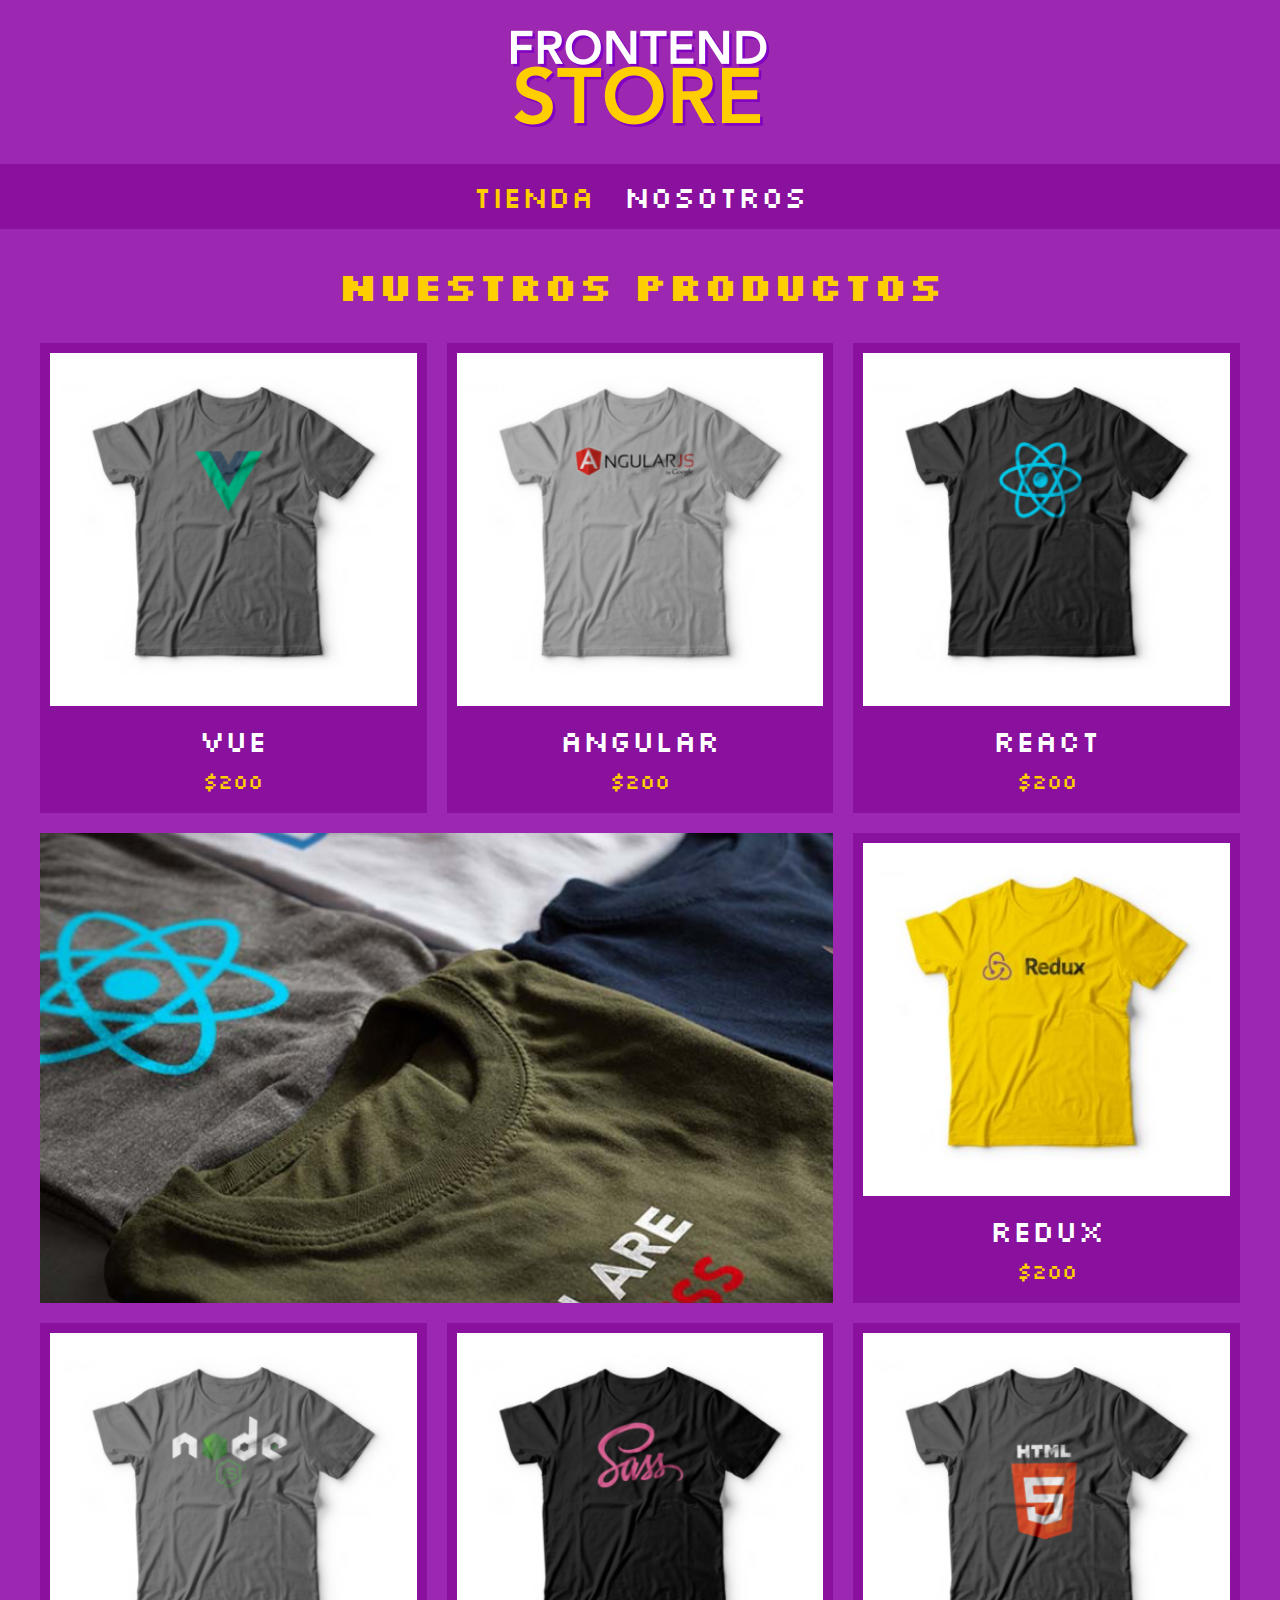
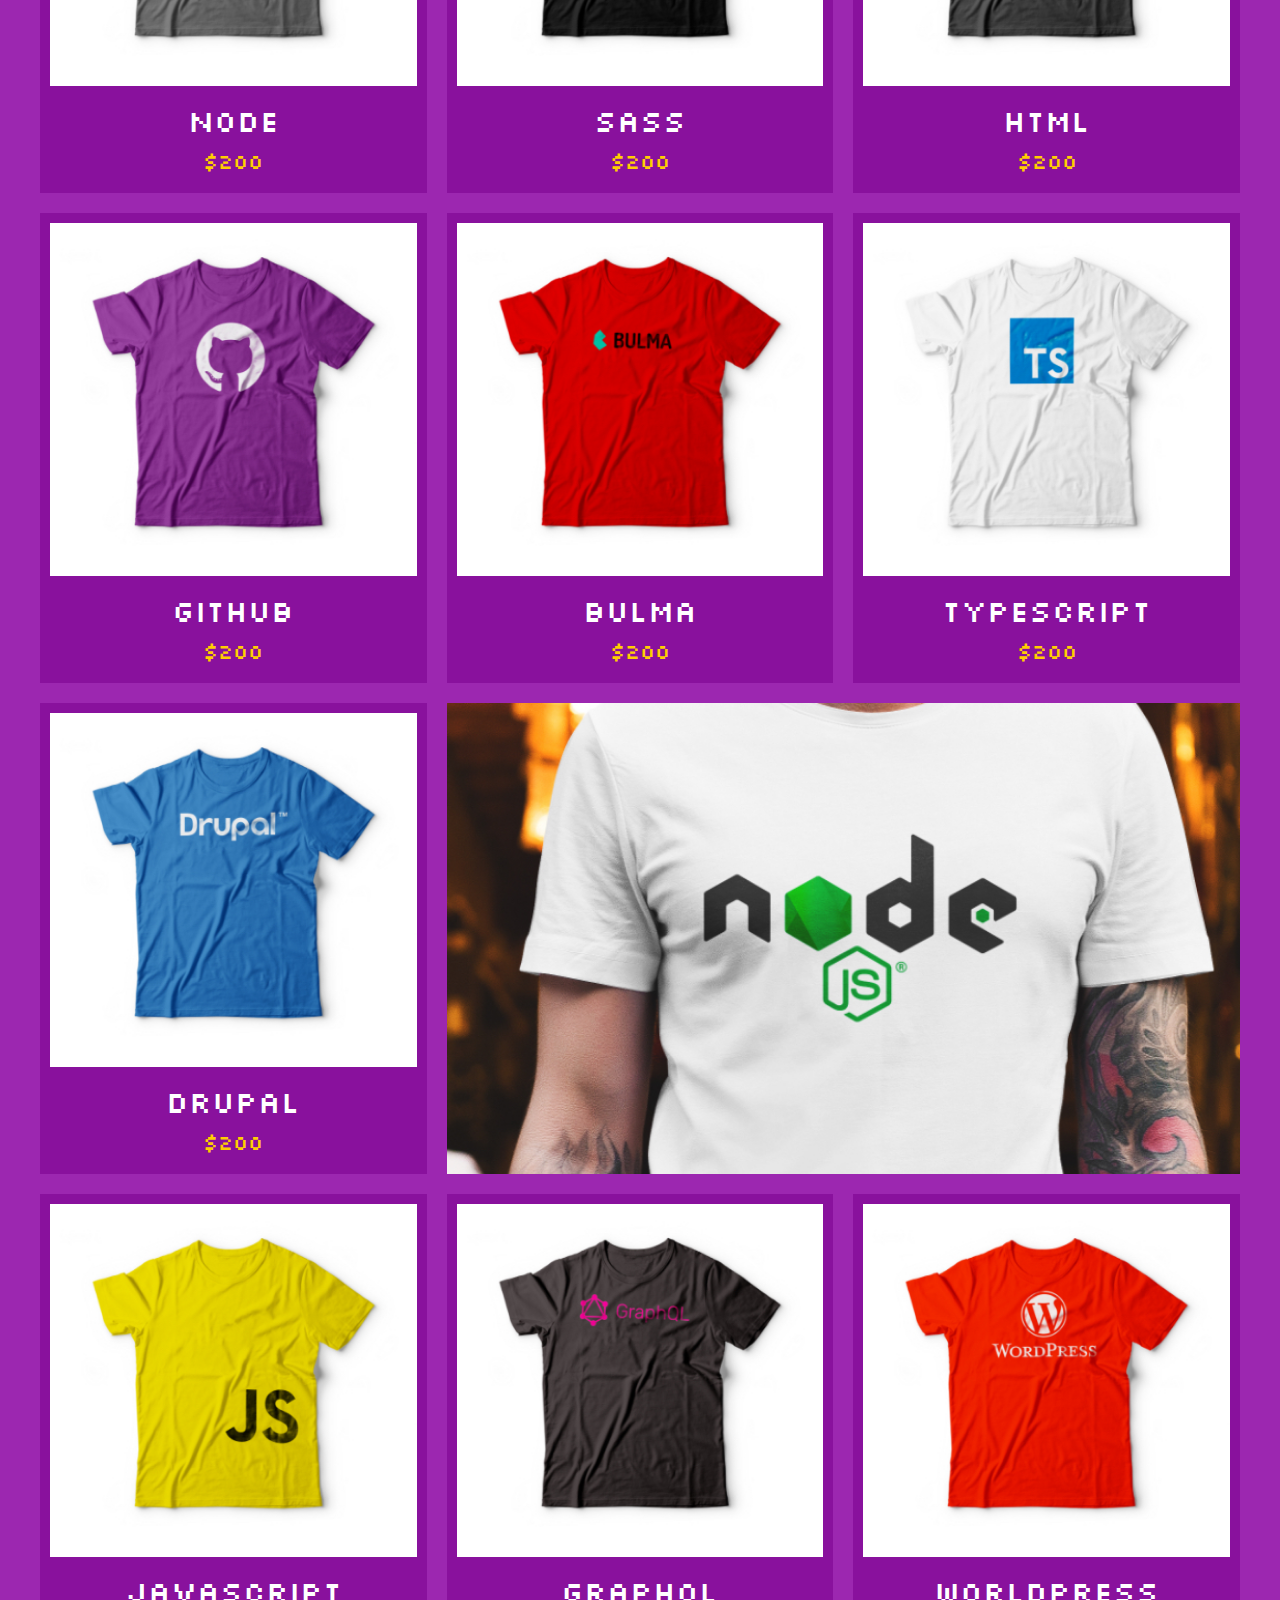
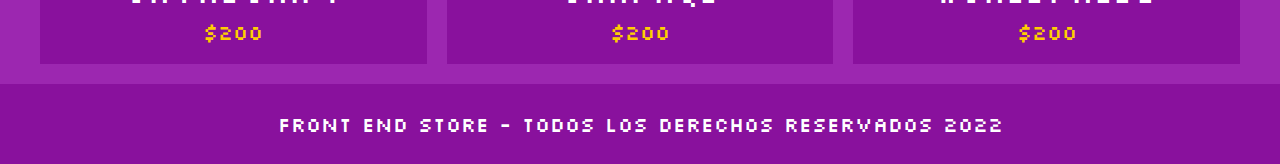
<file: index.html>
<!DOCTYPE html>
<html lang="en">
<head>
    <meta charset="UTF-8">
    <meta http-equiv="X-UA-Compatible" content="IE=edge">
    <meta name="viewport" content="width=device-width, initial-scale=1.0">
    <title>Frontend Store</title>
    <link rel="stylesheet" href="css/normalize.css">
    <link href="https://fonts.googleapis.com/css2?family=Silkscreen&display=swap" rel="stylesheet">
    <link rel="stylesheet" href="css/style.css">
</head>
<body>
    <header class="header">
        <a href="index.html">
            <img class="header__logo" src="img/logo.png" alt="Logo de Pagina">
        </a>
    </header>

    <nav class="navegacion">
        <a class="navegacion__enlace navegacion__enlace--activo" href="index.html">Tienda</a>
        <a class="navegacion__enlace" href="nosotros.html">Nosotros</a>
    </nav>

    <main class="contenedor">
        <h1>Nuestros Productos</h1>

        <div class="grid">
            <div class="producto">
                <a href="producto.html">
                    <img class="producto__imagen" src="img/1.jpg" alt="imagen camisa">
                    <div class="producto__informacion">
                        <p class="producto__nombre">Vue</p>
                        <p class="producto__precio">$200</p>
                    </div>
                </a>
            </div> <!--Aca termina el div de producto-->
            <div class="producto">
                <a href="producto.html">
                    <img class="producto__imagen" src="img/2.jpg" alt="imagen camisa">
                    <div class="producto__informacion">
                        <p class="producto__nombre">Angular</p>
                        <p class="producto__precio">$200</p>
                    </div>
                </a>
            </div> <!--Aca termina el div de producto-->
            <div class="producto">
                <a href="producto.html">
                    <img class="producto__imagen" src="img/3.jpg" alt="imagen camisa">
                    <div class="producto__informacion">
                        <p class="producto__nombre">React</p>
                        <p class="producto__precio">$200</p>
                    </div>
                </a>
            </div> <!--Aca termina el div de producto-->
            <div class="producto">
                <a href="producto.html">
                    <img class="producto__imagen" src="img/4.jpg" alt="imagen camisa">
                    <div class="producto__informacion">
                        <p class="producto__nombre">Redux</p>
                        <p class="producto__precio">$200</p>
                    </div>
                </a>
            </div> <!--Aca termina el div de producto-->
            <div class="producto">
                <a href="producto.html">
                    <img class="producto__imagen" src="img/5.jpg" alt="imagen camisa">
                    <div class="producto__informacion">
                        <p class="producto__nombre">Node</p>
                        <p class="producto__precio">$200</p>
                    </div>
                </a>
            </div> <!--Aca termina el div de producto-->
            <div class="producto">
                <a href="producto.html">
                    <img class="producto__imagen" src="img/6.jpg" alt="imagen camisa">
                    <div class="producto__informacion">
                        <p class="producto__nombre">Sass</p>
                        <p class="producto__precio">$200</p>
                    </div>
                </a>
            </div> <!--Aca termina el div de producto-->
            <div class="producto">
                <a href="producto.html">
                    <img class="producto__imagen" src="img/7.jpg" alt="imagen camisa">
                    <div class="producto__informacion">
                        <p class="producto__nombre">Html</p>
                        <p class="producto__precio">$200</p>
                    </div>
                </a>
            </div> <!--Aca termina el div de producto-->
            <div class="producto">
                <a href="producto.html">
                    <img class="producto__imagen" src="img/8.jpg" alt="imagen camisa">
                    <div class="producto__informacion">
                        <p class="producto__nombre">GitHub</p>
                        <p class="producto__precio">$200</p>
                    </div>
                </a>
            </div> <!--Aca termina el div de producto-->
            <div class="producto">
                <a href="producto.html">
                    <img class="producto__imagen" src="img/9.jpg" alt="imagen camisa">
                    <div class="producto__informacion">
                        <p class="producto__nombre">Bulma</p>
                        <p class="producto__precio">$200</p>
                    </div>
                </a>
            </div> <!--Aca termina el div de producto-->
            <div class="producto">
                <a href="producto.html">
                    <img class="producto__imagen" src="img/10.jpg" alt="imagen camisa">
                    <div class="producto__informacion">
                        <p class="producto__nombre">TypeScript</p>
                        <p class="producto__precio">$200</p>
                    </div>
                </a>
            </div> <!--Aca termina el div de producto-->
            <div class="producto">
                <a href="producto.html">
                    <img class="producto__imagen" src="img/11.jpg" alt="imagen camisa">
                    <div class="producto__informacion">
                        <p class="producto__nombre">Drupal</p>
                        <p class="producto__precio">$200</p>
                    </div>
                </a>
            </div> <!--Aca termina el div de producto-->
            <div class="producto">
                <a href="producto.html">
                    <img class="producto__imagen" src="img/12.jpg" alt="imagen camisa">
                    <div class="producto__informacion">
                        <p class="producto__nombre">JavaScript</p>
                        <p class="producto__precio">$200</p>
                    </div>
                </a>
            </div> <!--Aca termina el div de producto-->
            <div class="producto">
                <a href="producto.html">
                    <img class="producto__imagen" src="img/13.jpg" alt="imagen camisa">
                    <div class="producto__informacion">
                        <p class="producto__nombre">GraphQL</p>
                        <p class="producto__precio">$200</p>
                    </div>
                </a>
            </div> <!--Aca termina el div de producto-->
            <div class="producto">
                <a href="producto.html">
                    <img class="producto__imagen" src="img/14.jpg" alt="imagen camisa">
                    <div class="producto__informacion">
                        <p class="producto__nombre">WorldPress</p>
                        <p class="producto__precio">$200</p>
                    </div>
                </a>
            </div> <!--Aca termina el div de producto-->

            <div class="grafico grafico--camisas"></div>
            <div class="grafico grafico--node"></div>

        </div>
    </main>

    <footer class="footer">
        <p class="footer__texto">Front End Store - Todos los derechos Reservados 2022</p>
    </footer>
</body>
</html>
</file>
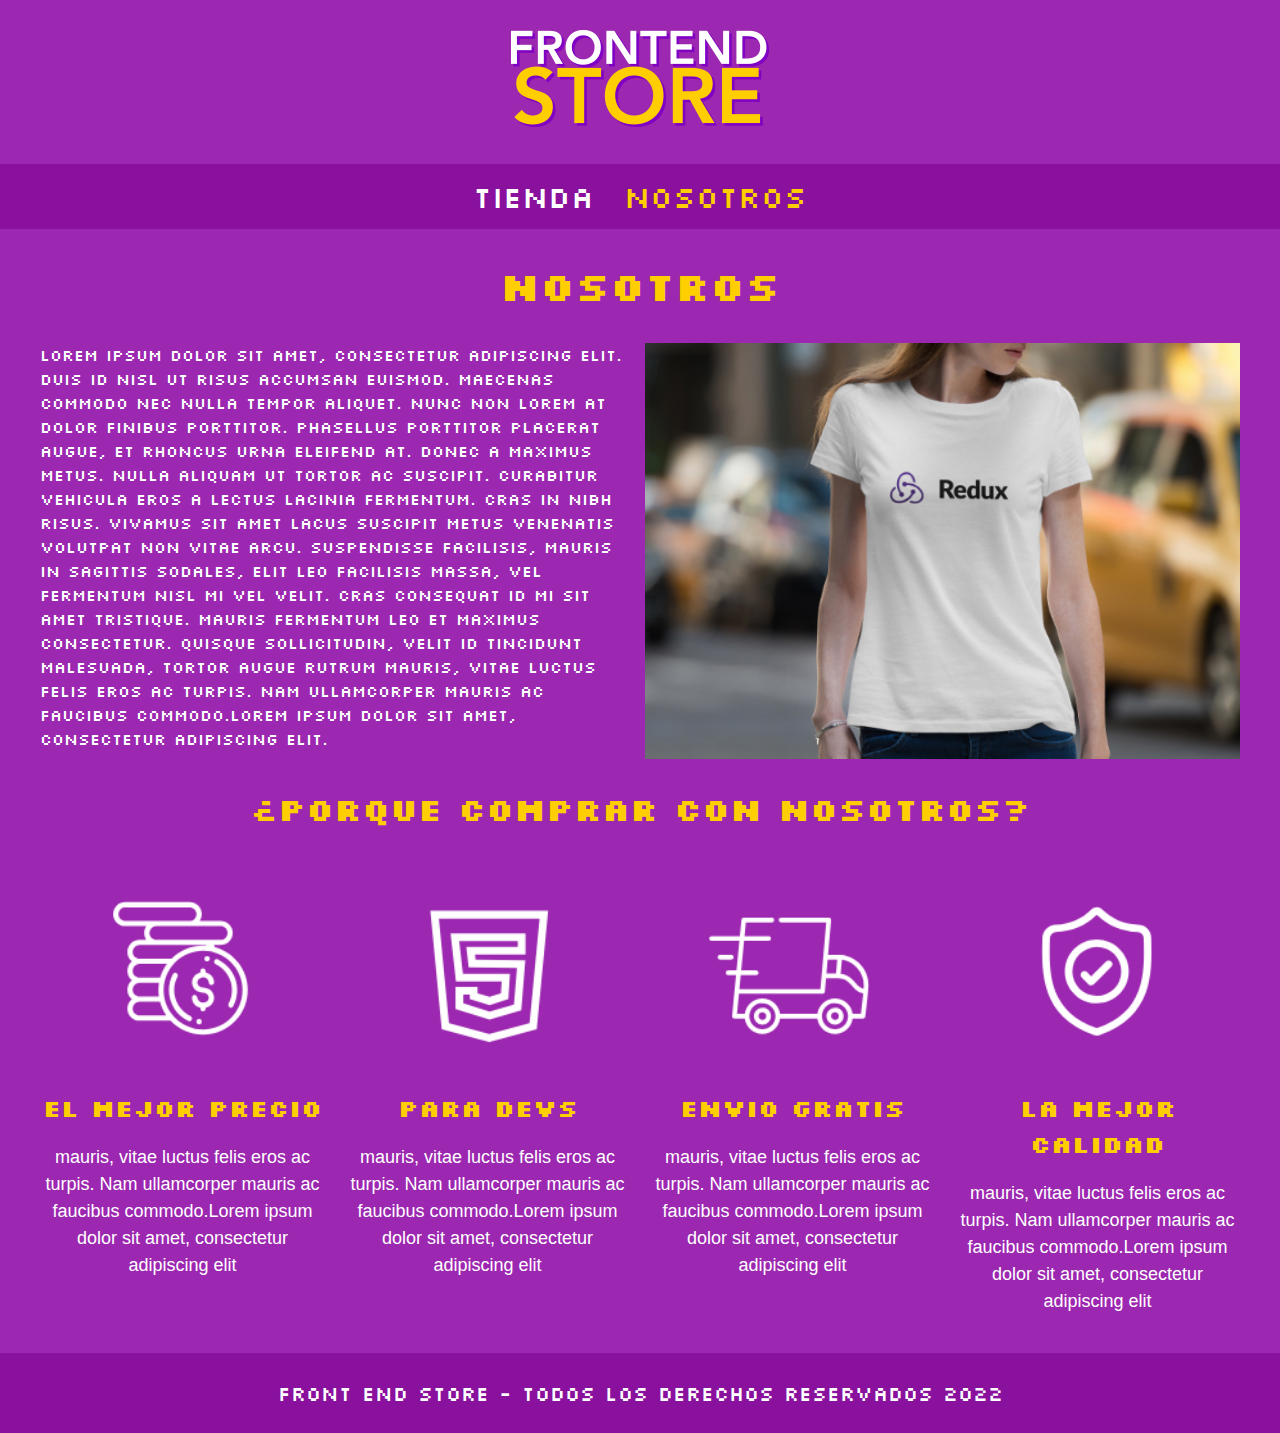
<file: nosotros.html>
<!DOCTYPE html>
<html lang="en">
<head>
    <meta charset="UTF-8">
    <meta http-equiv="X-UA-Compatible" content="IE=edge">
    <meta name="viewport" content="width=device-width, initial-scale=1.0">
    <title>Frontend Store</title>
    <link rel="stylesheet" href="css/normalize.css">
    <link href="https://fonts.googleapis.com/css2?family=Silkscreen&display=swap" rel="stylesheet">
    <link rel="stylesheet" href="css/style.css">
</head>
<body>
    <header class="header">
        <a href="index.html">
            <img class="header__logo" src="img/logo.png" alt="Logo de Pagina">
        </a>
    </header>

    <nav class="navegacion">
        <a class="navegacion__enlace " href="index.html">Tienda</a>
        <a class="navegacion__enlace navegacion__enlace--activo" href="nosotros.html">Nosotros</a>
    </nav>

    <main class="contenedor">
        <h1>Nosotros</h1>
        <div class="nosotros">
            <div class="nosotros__texto">Lorem ipsum dolor sit amet, 
                consectetur adipiscing elit. Duis id nisl ut risus accumsan euismod. 
                Maecenas commodo nec nulla tempor aliquet. Nunc non lorem at dolor finibus porttitor. 
                Phasellus porttitor placerat augue, et rhoncus urna eleifend at. Donec a maximus metus. 
                Nulla aliquam ut tortor ac suscipit. Curabitur vehicula eros a lectus lacinia fermentum. 
                Cras in nibh risus. Vivamus sit amet lacus suscipit metus venenatis volutpat non vitae arcu. 
                Suspendisse facilisis, mauris in sagittis sodales, elit leo facilisis massa, vel fermentum nisl mi vel velit. 
                Cras consequat id mi sit amet tristique. Mauris fermentum leo et maximus consectetur. 
                Quisque sollicitudin, velit id tincidunt malesuada, tortor augue rutrum mauris, vitae luctus felis eros ac turpis. 
                Nam ullamcorper mauris ac faucibus commodo.Lorem ipsum dolor sit amet, consectetur adipiscing elit.
            </div>
            <img class="nosotros__imagen" src="img/nosotros.jpg" alt="chica utilizando camisa">
        </div>
    </main>

    <section class="contenedor comprar">
        <h2 class="comprar__titulo">¿Porque comprar con nosotros?</h2>
        <div class="bloques">
            <div class="bloque">
                <img class="bloque__imagen" src="img/icono_1.png" alt="">
                <h3 class="bloque__titulo">El Mejor Precio</h3>
                <p class="bloque__contenido">mauris, vitae luctus felis eros ac turpis. 
                    Nam ullamcorper mauris ac faucibus commodo.Lorem ipsum dolor sit amet, consectetur adipiscing elit</p>
            </div>
            <div class="bloque">
                <img class="bloque__imagen" src="img/icono_2.png" alt="">
                <h3 class="bloque__titulo">Para devs</h3>
                <p class="bloque__contenido">mauris, vitae luctus felis eros ac turpis. 
                    Nam ullamcorper mauris ac faucibus commodo.Lorem ipsum dolor sit amet, consectetur adipiscing elit</p>
            </div>
            <div class="bloque">
                <img class="bloque__imagen" src="img/icono_3.png" alt="">
                <h3 class="bloque__titulo">Envio gratis</h3>
                <p class="bloque__contenido">mauris, vitae luctus felis eros ac turpis. 
                    Nam ullamcorper mauris ac faucibus commodo.Lorem ipsum dolor sit amet, consectetur adipiscing elit</p>
            </div>
            <div class="bloque">
                <img class="bloque__imagen" src="img/icono_4.png" alt="">
                <h3 class="bloque__titulo">La mejor calidad</h3>
                <p class="bloque__contenido">mauris, vitae luctus felis eros ac turpis. 
                    Nam ullamcorper mauris ac faucibus commodo.Lorem ipsum dolor sit amet, consectetur adipiscing elit</p>
            </div>
        </div>
    </section>

    <footer class="footer">
        <p class="footer__texto">Front End Store - Todos los derechos Reservados 2022</p>
    </footer>
</body>
</html>
</file>
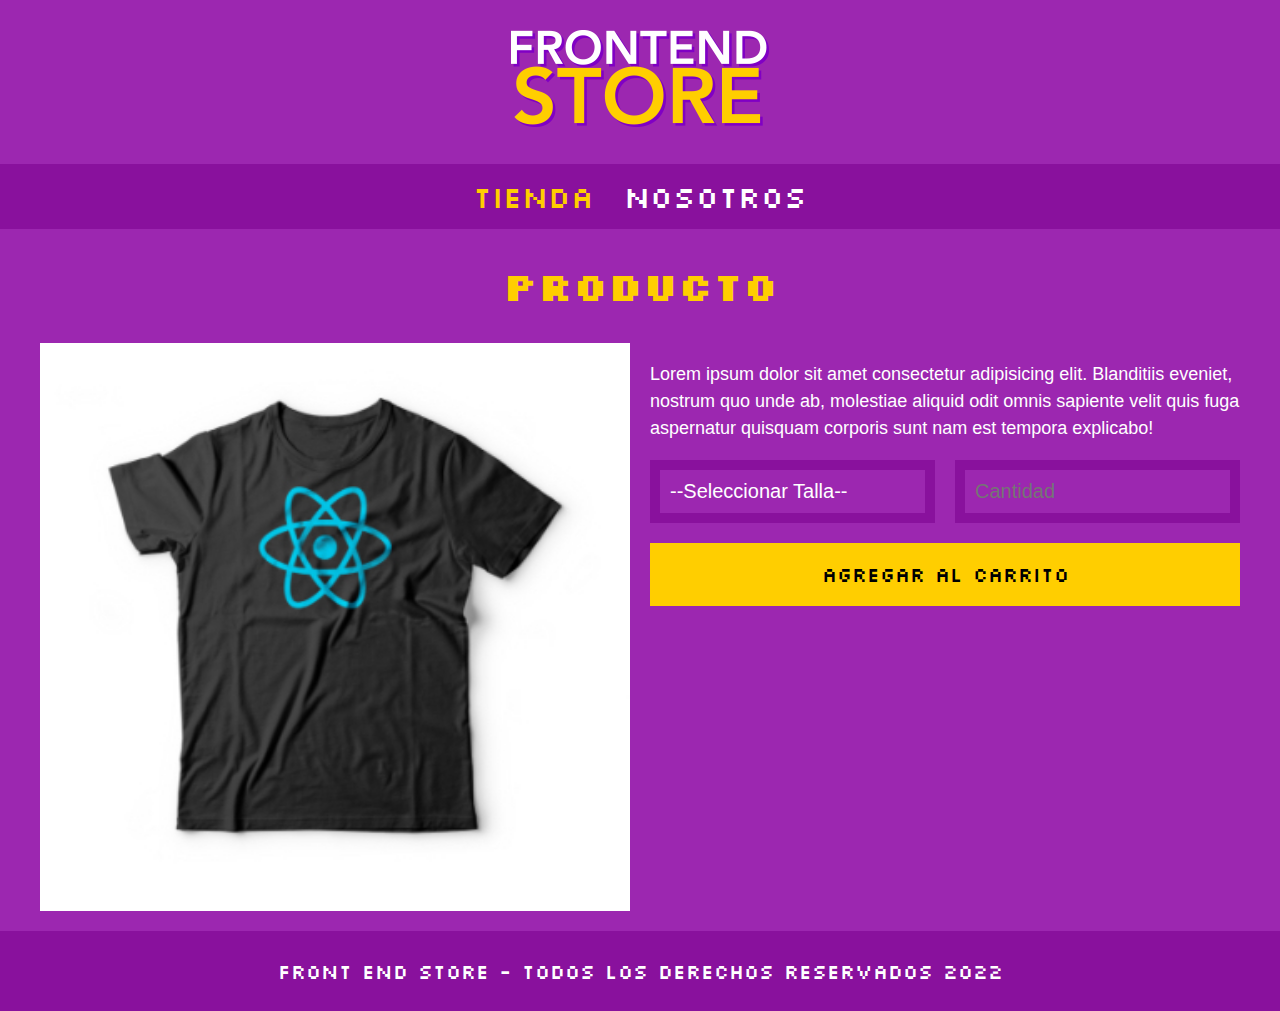
<file: producto.html>
<!DOCTYPE html>
<html lang="en">
<head>
    <meta charset="UTF-8">
    <meta http-equiv="X-UA-Compatible" content="IE=edge">
    <meta name="viewport" content="width=device-width, initial-scale=1.0">
    <title>Frontend Store</title>
    <link rel="stylesheet" href="css/normalize.css">
    <link href="https://fonts.googleapis.com/css2?family=Silkscreen&display=swap" rel="stylesheet">
    <link rel="stylesheet" href="css/style.css">
</head>
<body>
    <header class="header">
        <a href="index.html">
            <img class="header__logo" src="img/logo.png" alt="Logo de Pagina">
        </a>
    </header>

    <nav class="navegacion">
        <a class="navegacion__enlace navegacion__enlace--activo" href="index.html">Tienda</a>
        <a class="navegacion__enlace" href="nosotros.html">Nosotros</a>
    </nav>

    <main class="contenedor">
        <h1>Producto</h1>

        <div class="camisa">
            <img class="camisa__imagen" src="img/3.jpg" alt="Imagen del producto">

            <div class="camisa__contenido">
                <p>Lorem ipsum dolor sit amet consectetur adipisicing elit. 
                    Blanditiis eveniet, nostrum quo unde ab, molestiae aliquid odit omnis sapiente velit quis fuga 
                    aspernatur quisquam corporis sunt nam est tempora explicabo!</p>

                <form class="formulario">
                    <select class="formulario__campo">
                        <option selected disabled>--Seleccionar Talla--</option>
                        <option>S</option>
                        <option>M</option>
                        <option>L</option>
                        <option>XL</option>
                    </select>
                    <input class="formulario__campo" type="number" placeholder="Cantidad" min="1" max="10">
                    <input class="formulario__submit" type="submit" value="Agregar al carrito">
                </form>    
            </div>
        </div>
    </main>

    <footer class="footer">
        <p class="footer__texto">Front End Store - Todos los derechos Reservados 2022</p>
    </footer>
</body>
</html>
</file>
<file: css/style.css>
:root{
    --primario: #9c27b0;
    --primarioOscuro: #89119d;
    --secundario: #ffce00;
    --secundarioOscuro: rgb(233,287,2);
    --blanco: #fff;
    --negro: #000;

    --fuente: 'Silkscreen', cursive;
}

html {
    box-sizing: border-box;
    font-size: 62.5%;
}
*, *:before, *:after {
    box-sizing: inherit;
}

/*----Globales-----*/
body{
    background-color: var(--primario);
    font-size: 1.6rem;
    line-height: 1.5;
}

p{
    font-size: 1.8rem;
    font-family: Arial, Helvetica, sans-serif;
    color: var(--blanco);
}

a{
    text-decoration: none;
}

img{
    max-width: 100%;
}

.contenedor{
    max-width: 120rem;
    margin: 0 auto;
}

h1, h2, h3{
    text-align: center;
    color: var(--secundario);
    font-family: var(--fuente);
}

h1{
    font-size: 4rem;
}

h2{
    font-size: 3.2rem;
}

h3{
    font-size: 2.4rem;
}

/*--Logo--*/

.header{
    display: flex;
    justify-content: center;
}
.header__logo{
    margin: 3rem 0;
}
/*--Footer--*/
.footer{
    background-color: var(--primarioOscuro);
    padding: .5rem 0;
    margin-top: 2rem;
}

.footer__texto{
    text-align: center;
    font-family: var(--fuente);
    font-size: 2rem;
}
/*--Navegacion--*/
.navegacion{
    background-color: var(--primarioOscuro);
    padding: 1rem 0;
    display: flex;
    justify-content: center;
    gap: 3rem;
}

.navegacion__enlace{
    font-family: var(--fuente);
    color: var(--blanco);
    font-size: 3rem;
}

.navegacion__enlace--activo,
.navegacion__enlace:hover{
    color: var(--secundario);
}

/*--Grid--*/
.grid{
    display: grid;
    grid-template-columns: repeat(2, 1fr);
    gap: 2rem;
}
@media(min-width: 768px){
    .grid{
        grid-template-columns: repeat(3, 1fr);
    }
}

/*--Productos--*/
.producto{
    background-color: var(--primarioOscuro);
    padding: 1rem;
}

.producto__imagen{
    width: 100%;
}

.producto__nombre{
    font-size: 3rem;
}

.producto__precio{
    font-size: 2rem;
    color: var(--secundario);
}

.producto__nombre,
.producto__precio{
    font-family: var(--fuente);
    margin: 1rem 0;
    text-align: center;
    line-height: 1.2;
}

/*--Graficos--*/
.grafico{
    min-height: 30rem;
    background-repeat: no-repeat;
    background-size: cover;
}
.grafico--camisas{
    grid-row: 2 / 3;
    grid-column: 1 / 3;
    background-image: url(../img/grafico1.jpg);
}
.grafico--node{
    grid-row: 8 / 9;
    grid-column: 1 / 3;
    background-image: url(../img/grafico2.jpg);
}

@media (min-width:768px) {
    .grafico--node{
        grid-row: 5 / 6;
        grid-column: 2 / 4;
    } 
}

/*--Nosotros--*/

.nosotros{
    display: grid;
    grid-template-rows: repeat(2, auto);
}

@media (min-width:768px) {
    .nosotros{
        grid-template-columns: repeat(2, 1fr);
        column-gap: 1rem;
    }
}

@media (min-width:768px) {
    .nosotros__imagen{
        grid-column: 2 / 3;
    }
}

.nosotros__imagen{
    grid-row: 1 / 2;
    width: 100%;
}

.nosotros__texto{
    color: var(--blanco);
    font-family: var(--fuente);
}

/*--Iconos Nosotros--*/
.bloques{
    display: grid;
    grid-template-columns: repeat(2, 1fr);
    gap: 2rem;
}

@media (min-width:768px) {
    .bloques{
        grid-template-columns: repeat(4, 1fr);
    }
}

.bloque{
    text-align: center;
}

.bloque__titulo{
    margin: 0;
}

.bloque__imagen{
    width: 100%;
}

/*--Pagina del Producto--*/

@media (min-width:768px) {
    .camisa{
        display: grid;
        grid-template-columns: repeat(2, 1fr);
        column-gap: 2rem;
    }
}

.formulario{
    display: grid;
    grid-template-columns: repeat(2, 1fr);
    gap: 2rem;
}

.formulario__campo{
    border-width: 1rem;
    border-style: solid;
    border-color: var(--primarioOscuro);
    background-color: transparent;
    font-size: 2rem;
    color: var(--blanco);
    font-family: Arial, Helvetica, sans-serif;
    padding: 1rem;
    appearance: none;
}

.formulario__submit{
    background-color: var(--secundario);
    border: none;
    font-family: var(--fuente);
    font-size: 2rem;
    padding: 2rem;
    transition: font-size .5s ease;
    grid-column: 1 / 3;
}

.formulario__submit:hover{
    cursor: pointer;
    background-color: var(--secundarioOscuro);
}

.camisa__imagen{
    width: 100%;
}
</file>
